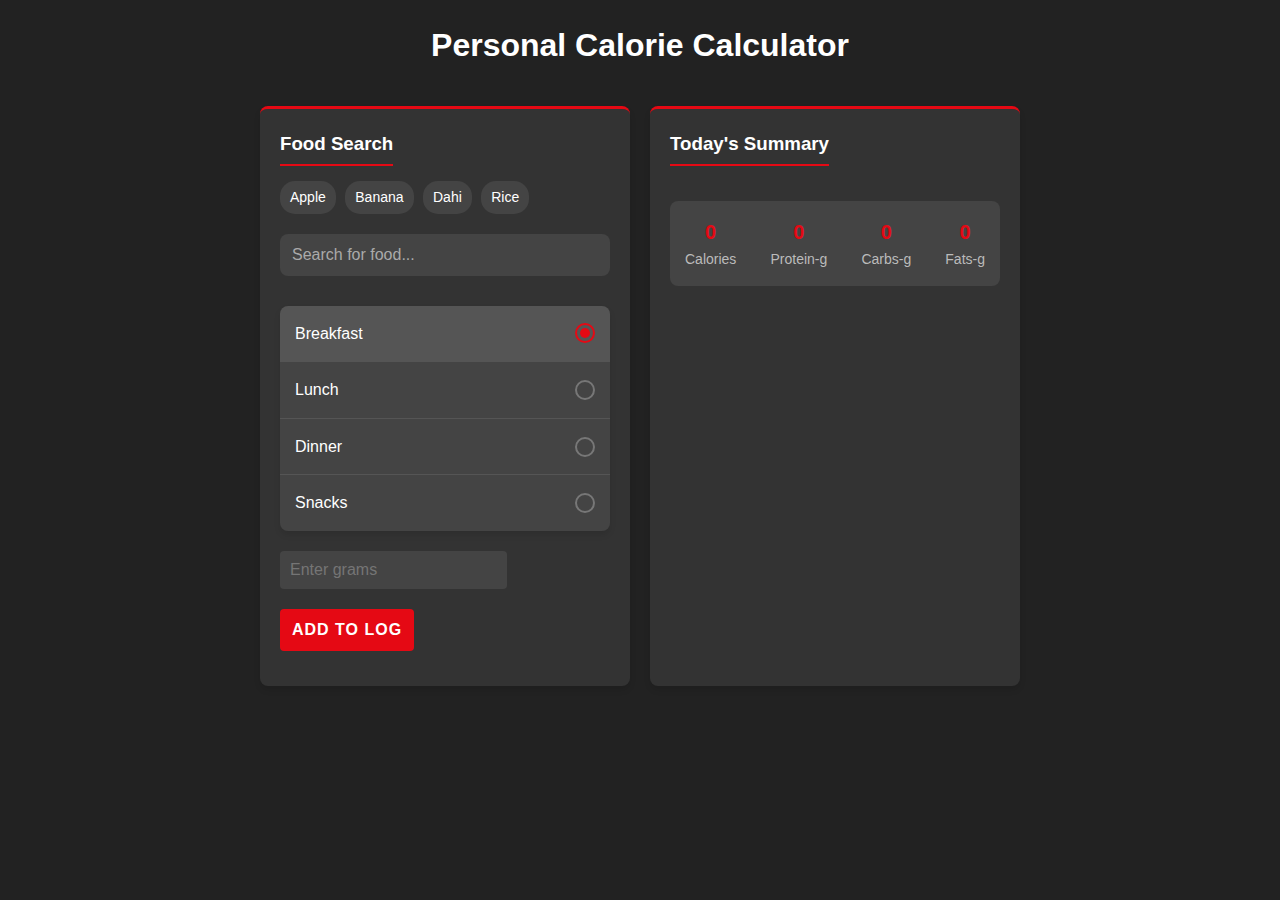
<file: index.html>
<!DOCTYPE html>
<html lang="en">
<head>
    <meta charset="UTF-8">
    <meta name="viewport" content="width=device-width, initial-scale=1.0">
    <link rel="stylesheet" href="styles.css">
    <title>Personal Calorie Calculator</title>
    
</head>
<body>
    <div class="container">
        <div class="full-width">
            <h1>Personal Calorie Calculator</h1>
        </div>
        
        <div class="card">
            <h3>Food Search</h3>
            <div class="search-section">
                <div class="recent-searches" id="recentSearches">
                    <div class="recent-search-tag" onclick="useRecentSearch('Apple')">Apple</div>
                    <div class="recent-search-tag" onclick="useRecentSearch('Banana')">Banana</div>
                    <div class="recent-search-tag" onclick="useRecentSearch('Dahi')">Dahi</div>
                    <div class="recent-search-tag" onclick="useRecentSearch('Rice')">Rice</div>
                </div>
                <input type="text" id="foodSearch" placeholder="Search for food...">
                <div class="food-results" id="foodResults"></div>
            </div>
            
            <div id="selectedFood"></div>
            
            <div class="meal-selector" id="mealSelector">
                <div class="meal-option selected" data-value="breakfast" onclick="selectMealType(this)">
                    <span>Breakfast</span>
                    <div class="meal-option-circle"></div>
                </div>
                <div class="meal-option" data-value="lunch" onclick="selectMealType(this)">
                    <span>Lunch</span>
                    <div class="meal-option-circle"></div>
                </div>
                <div class="meal-option" data-value="dinner" onclick="selectMealType(this)">
                    <span>Dinner</span>
                    <div class="meal-option-circle"></div>
                </div>
                <div class="meal-option" data-value="snacks" onclick="selectMealType(this)">
                    <span>Snacks</span>
                    <div class="meal-option-circle"></div>
                </div>
            </div>
            
            <div class="calculator-form">
                <input type="number" id="grams" placeholder="Enter grams" disabled>
                <select id="mealType" style="display: none;">
                    <option value="breakfast">Breakfast</option>
                    <option value="lunch">Lunch</option>
                    <option value="dinner">Dinner</option>
                    <option value="snacks">Snacks</option>
                </select>
            </div>
            
            <button onclick="logFood()">Add to Log</button>
            
            <div id="nutritionInfo"></div>
        </div>
        
        <div class="card">
            <h3>Today's Summary</h3>
            <div class="summary-stats">
                <div class="stat">
                    <div class="stat-value" id="totalCalories">0</div>
                    <div class="stat-label">Calories</div>
                </div>
                <div class="stat">
                    <div class="stat-value" id="totalProtein">0</div>
                    <div class="stat-label">Protein-g</div>
                </div>
                <div class="stat">
                    <div class="stat-value" id="totalCarbs">0</div>
                    <div class="stat-label">Carbs-g</div>
                </div>
                <div class="stat">
                    <div class="stat-value" id="totalFats">0</div>
                    <div class="stat-label">Fats-g</div>
                </div>
            </div>
            
            <div id="mealLogs"></div>
        </div>
    </div>

<script src="./script.js" ></script>

</body>
</html>
</file>
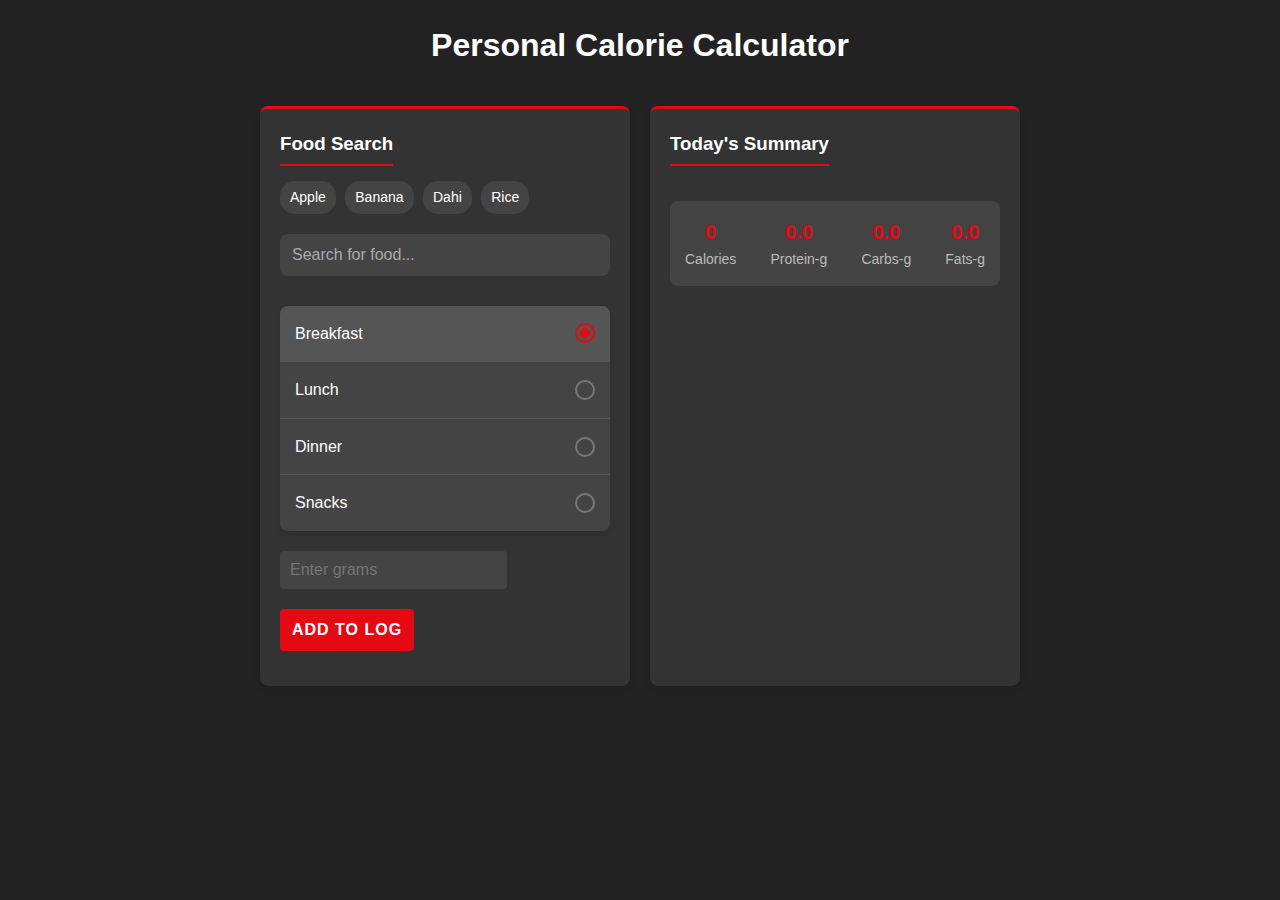
<file: Calories.html>
<!DOCTYPE html>
<html lang="en">
<head>
    <meta charset="UTF-8">
    <meta name="viewport" content="width=device-width, initial-scale=1.0">
    <title>Personal Calorie Calculator</title>
    <style>
        :root {
            --dark-color: #222;
            --accent-color: #e50914;
            --light-gray: #f0f0f0;
            --white: #ffffff;
            --box-shadow: 0 4px 6px rgba(0, 0, 0, 0.1);
            --border-radius: 8px;
        }
        
        * {
            box-sizing: border-box;
            margin: 0;
            padding: 0;
        }
        
        body {
            font-family: 'Segoe UI', Tahoma, Geneva, Verdana, sans-serif;
            max-width: 800px;
            margin: 0 auto;
            padding: 20px;
            background-color: var(--dark-color);
            color: var(--white);
            line-height: 1.6;
        }
        
        h1, h2, h3, h4 {
            color: var(--white);
            margin-bottom: 15px;
        }
        
        h1 {
            text-align: center;
        }
        
        h3 {
            border-bottom: 2px solid var(--accent-color);
            padding-bottom: 5px;
            display: inline-block;
        }
        
        .container {
            display: grid;
            grid-template-columns: 1fr;
            gap: 20px;
        }
        
        @media (min-width: 768px) {
            .container {
                grid-template-columns: 1fr 1fr;
            }
            
            .full-width {
                grid-column: 1 / -1;
            }
        }
        
        .card {
            background-color: #333;
            border-radius: var(--border-radius);
            padding: 20px;
            box-shadow: var(--box-shadow);
            margin-bottom: 20px;
            border-top: 3px solid var(--accent-color);
        }
        
        .search-section {
            margin-bottom: 20px;
        }
        
        #foodSearch {
            width: 100%;
            padding: 12px;
            margin-bottom: 10px;
            border: none;
            border-radius: var(--border-radius);
            background-color: #444;
            color: var(--white);
            font-size: 16px;
        }
        
        #foodSearch::placeholder {
            color: #aaa;
        }
        
        #foodSearch:focus {
            outline: 2px solid var(--accent-color);
            background-color: #555;
        }
        
        .food-results {
            background-color: #444;
            border-radius: var(--border-radius);
            box-shadow: var(--box-shadow);
            max-height: 200px;
            overflow-y: auto;
            display: none;
        }
        
        .food-item {
            padding: 10px 15px;
            cursor: pointer;
            border-bottom: 1px solid #555;
            transition: background-color 0.2s;
        }
        
        .food-item:hover {
            background-color: #555;
        }
        
        .food-item:last-child {
            border-bottom: none;
        }
        
        .calculator-form {
            display: grid;
            grid-template-columns: 1fr 1fr;
            gap: 10px;
            margin: 15px 0;
        }
        
        @media (max-width: 480px) {
            .calculator-form {
                grid-template-columns: 1fr;
            }
        }
        
        input, select {
            padding: 10px;
            margin: 5px 0;
            border: none;
            border-radius: 4px;
            background-color: #444;
            color: var(--white);
            font-size: 16px;
        }
        
        input:focus, select:focus {
            outline: 2px solid var(--accent-color);
            background-color: #555;
        }
        
        button {
            background-color: var(--accent-color);
            color: white;
            padding: 12px;
            border: none;
            border-radius: 4px;
            cursor: pointer;
            font-weight: bold;
            transition: background-color 0.3s;
            font-size: 16px;
            text-transform: uppercase;
            letter-spacing: 1px;
        }
        
        button:hover {
            background-color: #c50813;
        }
        
        #selectedFood {
            margin-bottom: 10px;
            font-weight: bold;
        }
        
        #nutritionInfo {
            margin-top: 15px;
            display: grid;
            grid-template-columns: repeat(auto-fill, minmax(120px, 1fr));
            gap: 10px;
        }
        
        .nutrition-item {
            background-color: #444;
            padding: 10px;
            border-radius: 4px;
            text-align: center;
        }
        
        .nutrition-value {
            font-size: 18px;
            font-weight: bold;
            color: var(--accent-color);
        }
        
        .nutrition-label {
            font-size: 12px;
            color: #bbb;
        }
        
        .meal-log {
            margin-top: 20px;
        }
        
        .meal-category {
            margin: 15px 0;
            padding: 15px;
            background-color: #444;
            border-radius: var(--border-radius);
            border-left: 4px solid var(--accent-color);
        }
        
        .meal-category-title {
            margin-bottom: 10px;
            font-weight: bold;
            font-size: 18px;
        }
        
        .meal-entry {
            display: flex;
            justify-content: space-between;
            align-items: center;
            padding: 8px 0;
            border-bottom: 1px solid #555;
        }
        
        .meal-entry:last-child {
            border-bottom: none;
        }
        
        .delete-btn {
            color: var(--accent-color);
            cursor: pointer;
            font-size: 25px;
            font-weight: bold;
            transition: transform 0.2s;
        }
        
        .delete-btn:hover {
            transform: scale(1.2);
        }
        
        #totalCalories {
            font-size: 20px;
            font-weight: bold;
            color: var(--accent-color);
        }
        
        .summary-stats {
            display: flex;
            justify-content: space-between;
            background-color: #444;
            padding: 15px;
            border-radius: var(--border-radius);
            margin-top: 20px;
            font-size: 20px;
        }
        
        .stat {
            text-align: center;
        }
        
        .stat-value {
            font-size: 20px;
            font-weight: bold;
            color: var(--accent-color);
        }
        
        .stat-label {
            font-size: 14px;
            color: #bbb;
        }
        
        /* Added styles for meal type selection */
        .meal-selector {
            display: flex;
            flex-direction: column;
            margin: 15px 0;
            border-radius: var(--border-radius);
            overflow: hidden;
            box-shadow: var(--box-shadow);
        }
        
        .meal-option {
            padding: 15px;
            background-color: #444;
            border-bottom: 1px solid #555;
            display: flex;
            justify-content: space-between;
            align-items: center;
            cursor: pointer;
            transition: background-color 0.2s;
        }
        
        .meal-option:hover {
            background-color: #555;
        }
        
        .meal-option:last-child {
            border-bottom: none;
        }
        
        .meal-option.selected {
            background-color: #555;
        }
        
        .meal-option-circle {
            width: 20px;
            height: 20px;
            border-radius: 50%;
            border: 2px solid #777;
            display: flex;
            justify-content: center;
            align-items: center;
        }
        
        .meal-option.selected .meal-option-circle {
            border-color: var(--accent-color);
        }
        
        .meal-option.selected .meal-option-circle:after {
            content: "";
            width: 10px;
            height: 10px;
            border-radius: 50%;
            background-color: var(--accent-color);
        }
        
        /* Recent searches */
        .recent-searches {
            margin-bottom: 10px;
        }
        
        .recent-search-tag {
            display: inline-block;
            background-color: #444;
            padding: 5px 10px;
            margin: 0 5px 5px 0;
            border-radius: 15px;
            font-size: 14px;
            cursor: pointer;
            transition: background-color 0.2s;
        }
        
        .recent-search-tag:hover {
            background-color: #555;
        }
    </style>
</head>
<body>
    <div class="container">
        <div class="full-width">
            <h1>Personal Calorie Calculator</h1>
        </div>
        
        <div class="card">
            <h3>Food Search</h3>
            <div class="search-section">
                <div class="recent-searches" id="recentSearches">
                    <div class="recent-search-tag" onclick="useRecentSearch('Apple')">Apple</div>
                    <div class="recent-search-tag" onclick="useRecentSearch('Banana')">Banana</div>
                    <div class="recent-search-tag" onclick="useRecentSearch('Dahi')">Dahi</div>
                    <div class="recent-search-tag" onclick="useRecentSearch('Rice')">Rice</div>
                </div>
                <input type="text" id="foodSearch" placeholder="Search for food...">
                <div class="food-results" id="foodResults"></div>
            </div>
            
            <div id="selectedFood"></div>
            
            <div class="meal-selector" id="mealSelector">
                <div class="meal-option selected" data-value="breakfast" onclick="selectMealType(this)">
                    <span>Breakfast</span>
                    <div class="meal-option-circle"></div>
                </div>
                <div class="meal-option" data-value="lunch" onclick="selectMealType(this)">
                    <span>Lunch</span>
                    <div class="meal-option-circle"></div>
                </div>
                <div class="meal-option" data-value="dinner" onclick="selectMealType(this)">
                    <span>Dinner</span>
                    <div class="meal-option-circle"></div>
                </div>
                <div class="meal-option" data-value="snacks" onclick="selectMealType(this)">
                    <span>Snacks</span>
                    <div class="meal-option-circle"></div>
                </div>
            </div>
            
            <div class="calculator-form">
                <input type="number" id="grams" placeholder="Enter grams" disabled>
                <select id="mealType" style="display: none;">
                    <option value="breakfast">Breakfast</option>
                    <option value="lunch">Lunch</option>
                    <option value="dinner">Dinner</option>
                    <option value="snacks">Snacks</option>
                </select>
            </div>
            
            <button onclick="logFood()">Add to Log</button>
            
            <div id="nutritionInfo"></div>
        </div>
        
        <div class="card">
            <h3>Today's Summary</h3>
            <div class="summary-stats">
                <div class="stat">
                    <div class="stat-value" id="totalCalories">0</div>
                    <div class="stat-label">Calories</div>
                </div>
                <div class="stat">
                    <div class="stat-value" id="totalProtein">0</div>
                    <div class="stat-label">Protein-g</div>
                </div>
                <div class="stat">
                    <div class="stat-value" id="totalCarbs">0</div>
                    <div class="stat-label">Carbs-g</div>
                </div>
                <div class="stat">
                    <div class="stat-value" id="totalFats">0</div>
                    <div class="stat-label">Fats-g</div>
                </div>
            </div>
            
            <div id="mealLogs"></div>
        </div>
    </div>

    <script>
        // Food database (you can add more items here)
        const foodDatabase = [
            {
                name: "Apple",
                calories: 52,
                sodium: 1,
                carbs: 14,
                sugar: 10,
                protein: 0.3,
                fat: 0.2,
                vitaminC: 7
            },
            // Add more food items in same format
            {
                name: "Banana",
                calories: 89,
                sodium: 1,
                carbs: 23,
                sugar: 12,
                protein: 1.1,
                fat: 0.3,
                vitaminC: 14
            },
      
            {
                name: "Rice",
                calories: 130,
                sodium: 1,
                carbs: 28,
                sugar: 0.1,
                protein: 2.7,
                fat: 0.3,
                vitaminC: 0
            }
        ];

        let selectedFood = null;
        
        // Track recent searches
        function useRecentSearch(foodName) {
            document.getElementById('foodSearch').value = foodName;
            const food = foodDatabase.find(f => f.name === foodName);
            if (food) {
                selectFood(food);
            }
        }

        // Search functionality
        document.getElementById('foodSearch').addEventListener('input', function(e) {
            const searchTerm = e.target.value.toLowerCase();
            const results = foodDatabase.filter(food => 
                food.name.toLowerCase().includes(searchTerm));
            
            const resultsDiv = document.getElementById('foodResults');
            resultsDiv.innerHTML = '';
            
            if (searchTerm && results.length > 0) {
                resultsDiv.style.display = 'block';
                results.forEach(food => {
                    const div = document.createElement('div');
                    div.className = 'food-item';
                    div.textContent = food.name;
                    div.onclick = () => selectFood(food);
                    resultsDiv.appendChild(div);
                });
            } else {
                resultsDiv.style.display = 'none';
            }
        });

        function selectFood(food) {
            selectedFood = food;
            document.getElementById('selectedFood').innerHTML = `
                <strong>Selected:</strong> ${food.name} (per 100g)
            `;
            document.getElementById('grams').disabled = false;
            document.getElementById('grams').focus();
            updateNutritionInfo();
        }
        
        // Meal type selection
        function selectMealType(element) {
            document.querySelectorAll('.meal-option').forEach(el => {
                el.classList.remove('selected');
            });
            element.classList.add('selected');
            document.getElementById('mealType').value = element.getAttribute('data-value');
        }

        // Nutrition calculator
        document.getElementById('grams').addEventListener('input', updateNutritionInfo);

        function updateNutritionInfo() {
            const grams = document.getElementById('grams').value;
            if (!grams || !selectedFood) return;

            const multiplier = grams / 100;
            const infoDiv = document.getElementById('nutritionInfo');
            
            infoDiv.innerHTML = `
                <div class="nutrition-item">
                    <div class="nutrition-value">${(selectedFood.calories * multiplier).toFixed(1)}</div>
                    <div class="nutrition-label">Calories</div>
                </div>
                <div class="nutrition-item">
                    <div class="nutrition-value">${(selectedFood.sodium * multiplier).toFixed(1)}</div>
                    <div class="nutrition-label">Sodium (mg)</div>
                </div>
                <div class="nutrition-item">
                    <div class="nutrition-value">${(selectedFood.carbs * multiplier).toFixed(1)}</div>
                    <div class="nutrition-label">Carbs (g)</div>
                </div>
                <div class="nutrition-item">
                    <div class="nutrition-value">${(selectedFood.sugar * multiplier).toFixed(1)}</div>
                    <div class="nutrition-label">Sugar (g)</div>
                </div>
                <div class="nutrition-item">
                    <div class="nutrition-value">${(selectedFood.protein * multiplier).toFixed(1)}</div>
                    <div class="nutrition-label">Protein (g)</div>
                </div>
                <div class="nutrition-item">
                    <div class="nutrition-value">${(selectedFood.fat * multiplier).toFixed(1)}</div>
                    <div class="nutrition-label">Fat (g)</div>
                </div>
                <div class="nutrition-item">
                    <div class="nutrition-value">${(selectedFood.vitaminC * multiplier).toFixed(1)}</div>
                    <div class="nutrition-label">Vitamin C (%)</div>
                </div>
            `;
        }

        // Food logging and local storage
        function logFood() {
            const grams = document.getElementById('grams').value;
            const mealType = document.getElementById('mealType').value;
            
            if (!selectedFood || !grams) {
                alert('Please select a food and enter grams');
                return;
            }

            const multiplier = grams / 100;
            const logEntry = {
                food: selectedFood.name,
                grams: grams,
                calories: (selectedFood.calories * multiplier).toFixed(1),
                protein: (selectedFood.protein * multiplier).toFixed(1),
                carbs: (selectedFood.carbs * multiplier).toFixed(1),
                fat: (selectedFood.fat * multiplier).toFixed(1),
                mealType: mealType,
                timestamp: new Date().getTime()
            };

            // Save to localStorage
            const logs = JSON.parse(localStorage.getItem('foodLogs') || '[]');
            logs.push(logEntry);
            localStorage.setItem('foodLogs', JSON.stringify(logs));

            updateLogDisplay();
            resetCalculator();
        }

        function resetCalculator() {
            selectedFood = null;
            document.getElementById('foodSearch').value = '';
            document.getElementById('grams').value = '';
            document.getElementById('selectedFood').innerHTML = '';
            document.getElementById('nutritionInfo').innerHTML = '';
            document.getElementById('foodResults').style.display = 'none';
            document.getElementById('grams').disabled = true;
        }

        function updateLogDisplay() {
            const logs = JSON.parse(localStorage.getItem('foodLogs') || '[]');
            const groupedLogs = {
                breakfast: [],
                lunch: [],
                dinner: [],
                snacks: []
            };

            logs.forEach(log => {
                groupedLogs[log.mealType].push(log);
            });

            let totalCalories = 0;
            let totalProtein = 0;
            let totalCarbs = 0;
            let totalFats = 0;
            let logHTML = '';

            Object.entries(groupedLogs).forEach(([mealType, entries]) => {
                if (entries.length > 0) {
                  logHTML += `<div class="meal-category">
                        <div class="meal-category-title">${mealType.charAt(0).toUpperCase() + mealType.slice(1)}</div>`;
                    
                    entries.forEach(entry => {
                        totalCalories += parseFloat(entry.calories);
                        totalProtein += parseFloat(entry.protein || 0);
                        totalCarbs += parseFloat(entry.carbs || 0);
                        totalFats += parseFloat(entry.fat || 0);
                        
                        logHTML += `
                            <div class="meal-entry">
                                <div>${entry.food} - ${entry.grams}g (${entry.calories} kcal)</div>
                                <span class="delete-btn" onclick="deleteLog(${entry.timestamp})">×</span>
                            </div>
                        `;
                    });
                    
                    logHTML += `</div>`;
                }
            });

            document.getElementById('mealLogs').innerHTML = logHTML;
            document.getElementById('totalCalories').textContent = totalCalories.toFixed(0);
            document.getElementById('totalProtein').textContent = totalProtein.toFixed(1);
            document.getElementById('totalCarbs').textContent = totalCarbs.toFixed(1);
            document.getElementById('totalFats').textContent = totalFats.toFixed(1);
        }

        function deleteLog(timestamp) {
            const logs = JSON.parse(localStorage.getItem('foodLogs') || '[]');
            const filteredLogs = logs.filter(log => log.timestamp !== timestamp);
            localStorage.setItem('foodLogs', JSON.stringify(filteredLogs));
            updateLogDisplay();
        }

        // Initial load
        updateLogDisplay();
    </script>
</body>
</html>
</file>
<file: styles.css>
:root {
            --dark-color: #222;
            --accent-color: #e50914;
            --light-gray: #f0f0f0;
            --white: #ffffff;
            --box-shadow: 0 4px 6px rgba(0, 0, 0, 0.1);
            --border-radius: 8px;
        }

        * {
            box-sizing: border-box;
            margin: 0;
            padding: 0;
        }

        body {
            font-family: 'Segoe UI', Tahoma, Geneva, Verdana, sans-serif;
            max-width: 800px;
            margin: 0 auto;
            padding: 20px;
            background-color: var(--dark-color);
            color: var(--white);
            line-height: 1.6;
        }

        h1, h2, h3, h4 {
            color: var(--white);
            margin-bottom: 15px;
        }

        h1 {
            text-align: center;
        }

        h3 {
            border-bottom: 2px solid var(--accent-color);
            padding-bottom: 5px;
            display: inline-block;
        }

        .container {
            display: grid;
            grid-template-columns: 1fr;
            gap: 20px;
        }

        @media (min-width: 768px) {
            .container {
                grid-template-columns: 1fr 1fr;
            }

            .full-width {
                grid-column: 1 / -1;
            }
        }

        .card {
            background-color: #333;
            border-radius: var(--border-radius);
            padding: 20px;
            box-shadow: var(--box-shadow);
            margin-bottom: 20px;
            border-top: 3px solid var(--accent-color);
        }

        .search-section {
            margin-bottom: 20px;
        }

        #foodSearch {
            width: 100%;
            padding: 12px;
            margin-bottom: 10px;
            border: none;
            border-radius: var(--border-radius);
            background-color: #444;
            color: var(--white);
            font-size: 16px;
        }

        #foodSearch::placeholder {
            color: #aaa;
        }

        #foodSearch:focus {
            outline: 2px solid var(--accent-color);
            background-color: #555;
        }

        .food-results {
            background-color: #444;
            border-radius: var(--border-radius);
            box-shadow: var(--box-shadow);
            max-height: 200px;
            overflow-y: auto;
            display: none;
        }

        .food-item {
            padding: 10px 15px;
            cursor: pointer;
            border-bottom: 1px solid #555;
            transition: background-color 0.2s;
        }

        .food-item:hover {
            background-color: #555;
        }

        .food-item:last-child {
            border-bottom: none;
        }

        .calculator-form {
            display: grid;
            grid-template-columns: 1fr 1fr;
            gap: 10px;
            margin: 15px 0;
        }

        @media (max-width: 480px) {
            .calculator-form {
                grid-template-columns: 1fr;
            }
        }

        input, select {
            padding: 10px;
            margin: 5px 0;
            border: none;
            border-radius: 4px;
            background-color: #444;
            color: var(--white);
            font-size: 16px;
        }

        input:focus, select:focus {
            outline: 2px solid var(--accent-color);
            background-color: #555;
        }

        button {
            background-color: var(--accent-color);
            color: white;
            padding: 12px;
            border: none;
            border-radius: 4px;
            cursor: pointer;
            font-weight: bold;
            transition: background-color 0.3s;
            font-size: 16px;
            text-transform: uppercase;
            letter-spacing: 1px;
        }

        button:hover {
            background-color: #c50813;
        }

        #selectedFood {
    margin-bottom: 10px;
    font-weight: bold;
        }

        #nutritionInfo {
            margin-top: 15px;
            display: grid;
            grid-template-columns: repeat(auto-fill, minmax(120px, 1fr));
            gap: 10px;
        }

        .nutrition-item {
            background-color: #444;
            padding: 10px;
            border-radius: 4px;
            text-align: center;
        }

        .nutrition-value {
            font-size: 18px;
            font-weight: bold;
            color: var(--accent-color);
        }

        .nutrition-label {
            font-size: 12px;
            color: #bbb;
        }

        .meal-log {
            margin-top: 20px;
        }

        .meal-category {
            margin: 15px 0;
            padding: 15px;
            background-color: #444;
            border-radius: var(--border-radius);
            border-left: 4px solid var(--accent-color);
        }

        .meal-category-title {
            margin-bottom: 10px;
            font-weight: bold;
            font-size: 18px;
        }

        .meal-entry {
            display: flex;
            justify-content: space-between;
            align-items: center;
            padding: 8px 0;
            border-bottom: 1px solid #555;
        }

        .meal-entry:last-child {
            border-bottom: none;
        }

        .delete-btn {
            color: var(--accent-color);
            cursor: pointer;
            font-size: 25px;
            font-weight: bold;
            transition: transform 0.2s;
        }

        .delete-btn:hover {
            transform: scale(1.2);
        }

        #totalCalories {
            font-size: 20px;
            font-weight: bold;
            color: var(--accent-color);
        }

        .summary-stats {
            display: flex;
            justify-content: space-between;
            background-color: #444;
            padding: 15px;
            border-radius: var(--border-radius);
            margin-top: 20px;
            font-size: 20px;
        }

        .stat {
            text-align: center;
        }

        .stat-value {
            font-size: 20px;
            font-weight: bold;
            color: var(--accent-color);
        }

        .stat-label {
            font-size: 14px;
            color: #bbb;
        }

        /* Added styles for meal type selection */
        .meal-selector {
            display: flex;
            flex-direction: column;
            margin: 15px 0;
            border-radius: var(--border-radius);
            overflow: hidden;
            box-shadow: var(--box-shadow);
        }

        .meal-option {
            padding: 15px;
            background-color: #444;
            border-bottom: 1px solid #555;
            display: flex;
            justify-content: space-between;
            align-items: center;
            cursor: pointer;
            transition: background-color 0.2s;
        }

        .meal-option:hover {
            background-color: #555;
        }

        .meal-option:last-child {
            border-bottom: none;
        }

        .meal-option.selected {
            background-color: #555;
        }

        .meal-option-circle {
            width: 20px;
            height: 20px;
            border-radius: 50%;
            border: 2px solid #777;
            display: flex;
            justify-content: center;
            align-items: center;
        }

        .meal-option.selected .meal-option-circle {
            border-color: var(--accent-color);
        }

        .meal-option.selected .meal-option-circle:after {
            content: "";
            width: 10px;
            height: 10px;
            border-radius: 50%;
            background-color: var(--accent-color);
        }

        /* Recent searches */
        .recent-searches {
            margin-bottom: 10px;
        }

        .recent-search-tag {
            display: inline-block;
            background-color: #444;
            padding: 5px 10px;
            margin: 0 5px 5px 0;
            border-radius: 15px;
            font-size: 14px;
            cursor: pointer;
            transition: background-color 0.2s;
        }

        .recent-search-tag:hover {
            background-color: #555;
          }
</file>
